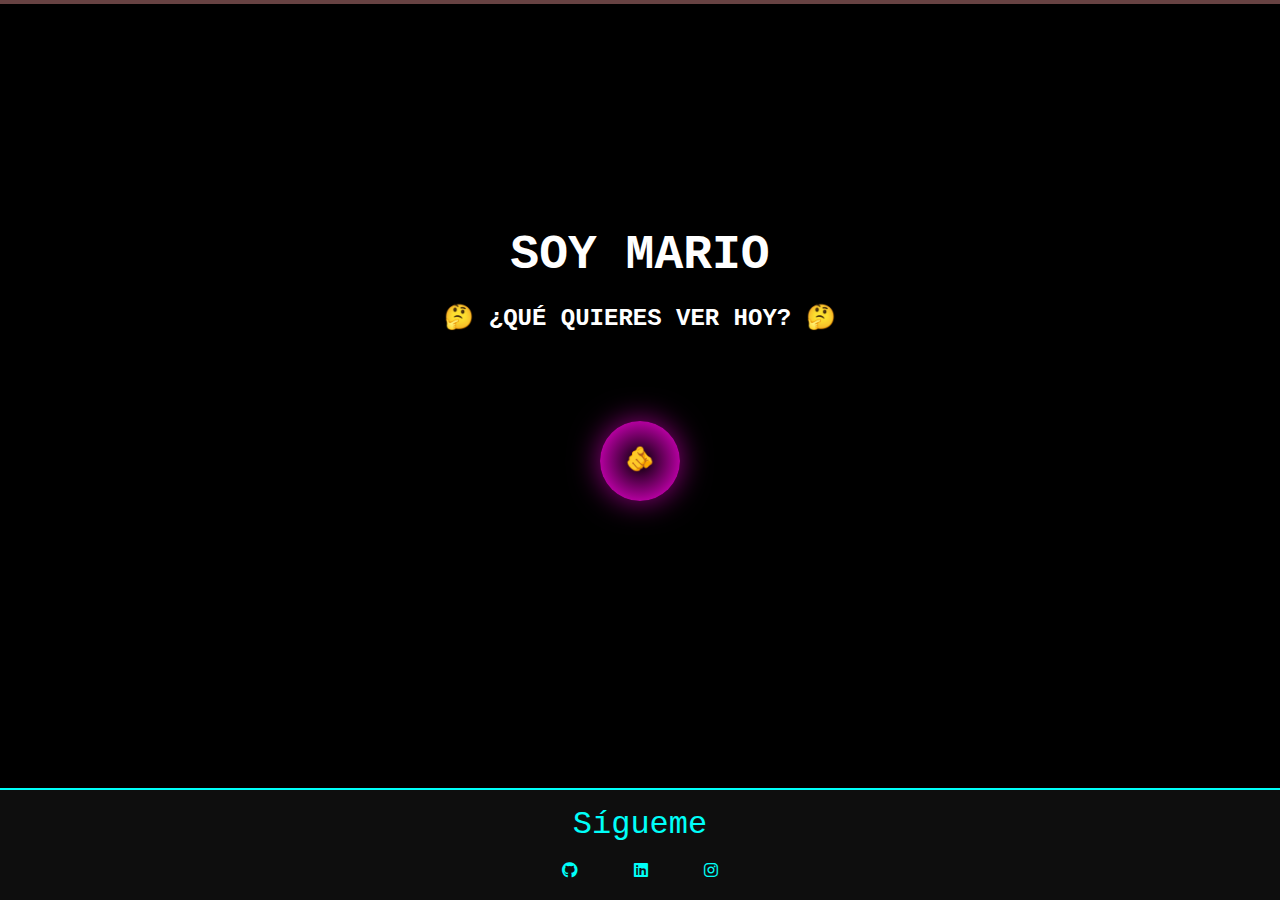
<file: index.html>
<!DOCTYPE html>
<html lang="es">

<head>
  <meta charset="UTF-8" />
  <meta name="viewport" content="width=device-width, initial-scale=1.0" />
  <title>Portafolio - Home</title>
  <link href="https://cdn.jsdelivr.net/npm/bootstrap@5.3.0/dist/css/bootstrap.min.css" rel="stylesheet" />
  <link rel="stylesheet" href="https://cdnjs.cloudflare.com/ajax/libs/font-awesome/6.5.0/css/all.min.css">
  <link rel="stylesheet" href="./css/styles.css" />
</head>

<body>
  <div class="glitch-container">
    <div class="glitch-line"></div>
    <div class="glitch-line"></div>
    <div class="glitch-line"></div>
    <div class="glitch-line"></div>
    <div class="glitch-line"></div>
  </div>

  <main>
  <header class="py-5 text-center">
    <div class="container">
      <h1 class="mb-3">Soy Mario</h1>
      <p id="profesion" class="mb-4 fs-4">🤔 ¿Qué quieres ver hoy? 🤔</p>

      <!-- Botón central con menú radial -->
      <div class="d-flex justify-content-center position-relative" style="height: 200px">
        <button id="mainBtn" class="btn btn-dark align-self-center">
          🫵​
        </button>

        <!-- Menú radial (aparece al mantener pulsado) -->
        <div id="radialMenu" class="radial-menu">
          <div id="option1" class="option developer-option" data-target="./html/developer.html">Desarrollador</div>
          <div id="option2" class="option massage-option" data-target="./html/quiromasaje.html">Quiromasajista</div>
        </div>
      </div>
    </div>
  </header>
</main>
  <footer class="footer mt-auto py-3 text-center">
    <div class="container">
      <h2 class="mb-3">Sígueme</h2>
      <div class="social-icons">
        <a href="https://github.com/JMMG03" target="_blank"><i class="fab fa-github"></i></a>
        <a href="https://linkedin.com/in/jose-mario" target="_blank"><i class="fab fa-linkedin"></i></a>
        <a href="https://instagram.com/_j_mario" target="_blank"><i class="fab fa-instagram"></i></a>
      </div>
    </div>
  </footer>

  <script src="https://cdn.jsdelivr.net/npm/bootstrap@5.3.0/dist/js/bootstrap.bundle.min.js"></script>
  <script src="./js/main.js"></script>

</body>

</html>
</file>
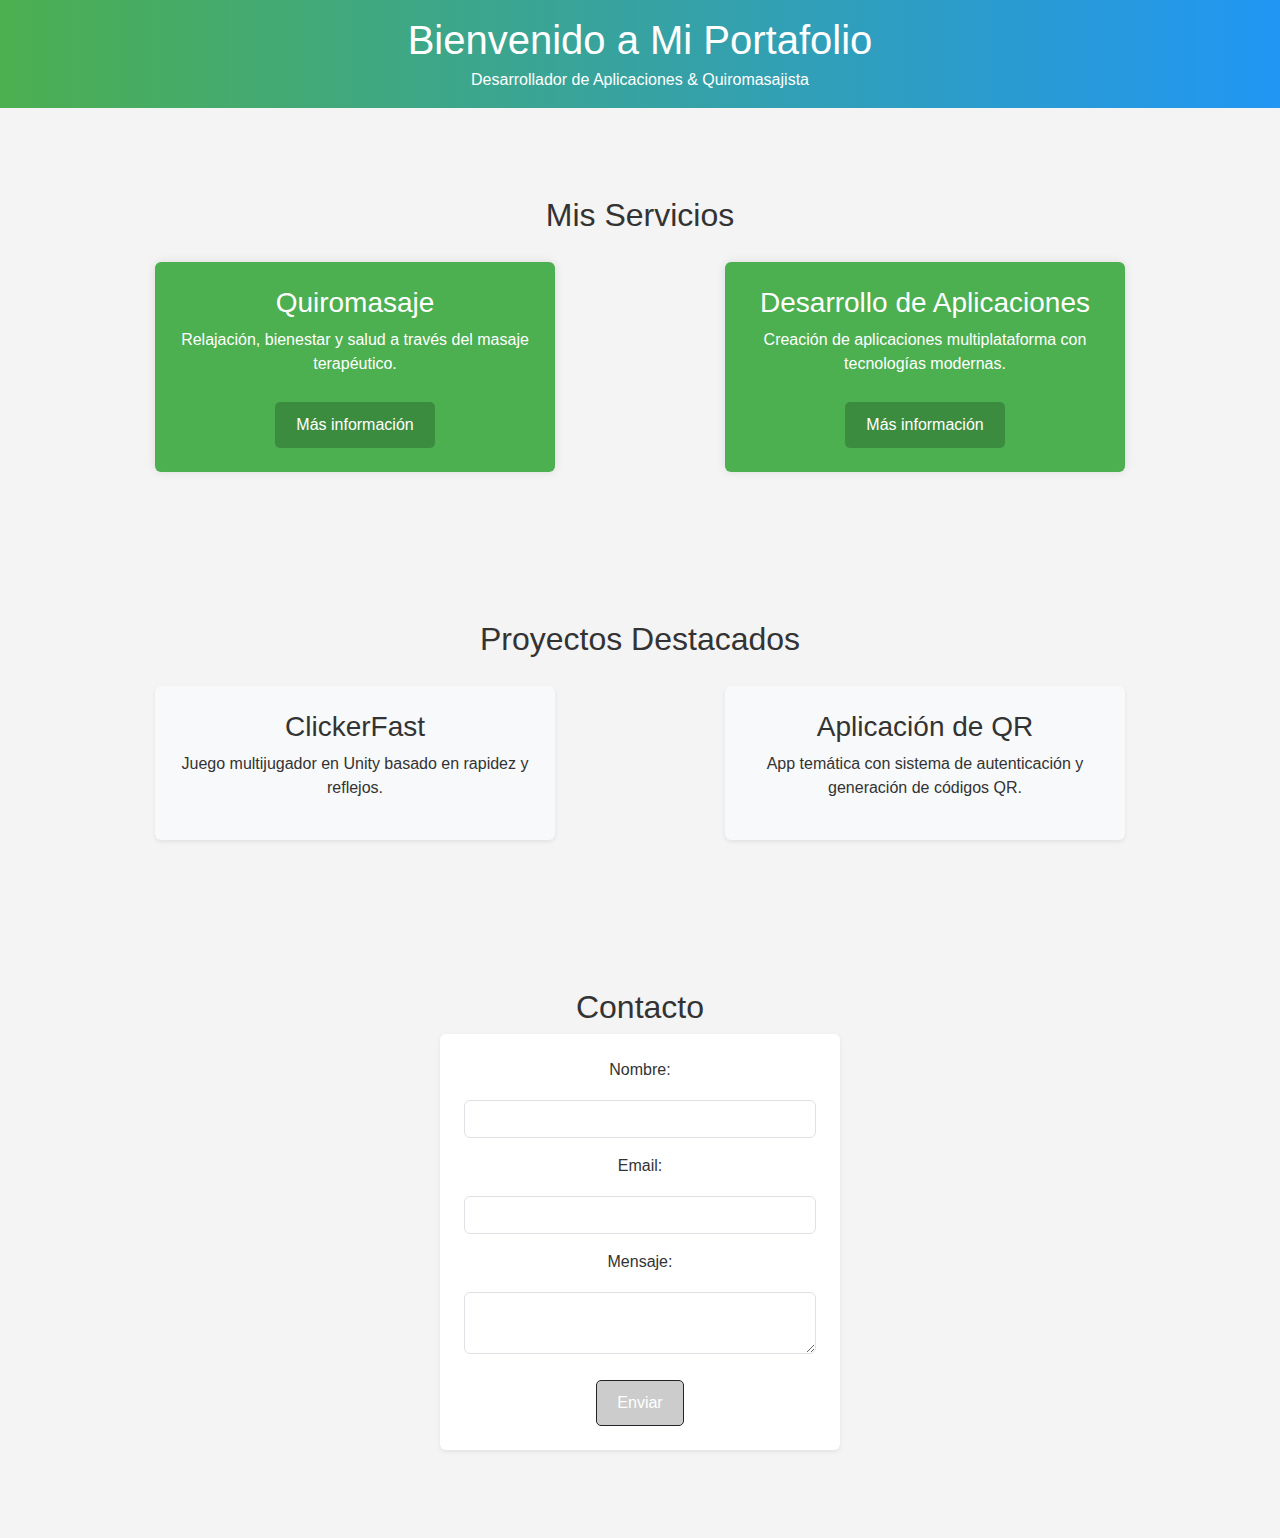
<file: main.html>
<!DOCTYPE html>
<html lang="es">
<head>
    <meta charset="UTF-8">
    <meta name="viewport" content="width=device-width, initial-scale=1.0">
    <title>Portafolio - Home</title>
    <link href="https://cdn.jsdelivr.net/npm/bootstrap@5.3.0/dist/css/bootstrap.min.css" rel="stylesheet">
    <link rel="stylesheet" href="/css/main.css">
</head>
<body>
    <header class="py-3">
        <div class="container d-flex flex-column align-items-center text-center">
            <div class="d-flex w-100 justify-content-center align-items-center">
                <div>
                    <h1 class="mb-1">Bienvenido a Mi Portafolio</h1>
                    <p class="mb-0">Desarrollador de Aplicaciones & Quiromasajista</p>
                </div>
            </div>
        </div>
    </header>
    

    <section id="servicios" class="container text-center my-5">
        <h2>Mis Servicios</h2>
        <div class="row justify-content-center">
            <div class="col-md-6">
                <div class="service p-4 rounded">
                    <h3>Quiromasaje</h3>
                    <p>Relajación, bienestar y salud a través del masaje terapéutico.</p>
                    <a href="quiromasaje.html" class="btn btn-custom">Más información</a>
                </div>
            </div>
            <div class="col-md-6">
                <div class="service p-4 rounded">
                    <h3>Desarrollo de Aplicaciones</h3>
                    <p>Creación de aplicaciones multiplataforma con tecnologías modernas.</p>
                    <a href="desarrollo.html" class="btn btn-custom">Más información</a>
                </div>
            </div>
        </div>
    </section>
    
    <section id="proyectos" class="container text-center my-5">
        <h2>Proyectos Destacados</h2>
        <div class="row justify-content-center">
            <div class="col-md-6">
                <div class="project p-4 bg-light rounded shadow-sm">
                    <h3>ClickerFast</h3>
                    <p>Juego multijugador en Unity basado en rapidez y reflejos.</p>
                </div>
            </div>
            <div class="col-md-6">
                <div class="project p-4 bg-light rounded shadow-sm">
                    <h3>Aplicación de QR</h3>
                    <p>App temática con sistema de autenticación y generación de códigos QR.</p>
                </div>
            </div>
        </div>
    </section>
    
    <section id="contacto" class="container text-center my-5">
        <h2>Contacto</h2>
        <form class="bg-white p-4 shadow-sm rounded mx-auto" style="max-width: 400px;">
            <div class="mb-3">
                <label for="nombre" class="form-label">Nombre:</label>
                <input type="text" id="nombre" name="nombre" class="form-control" required>
            </div>
            <div class="mb-3">
                <label for="email" class="form-label">Email:</label>
                <input type="email" id="email" name="email" class="form-control" required>
            </div>
            <div class="mb-3">
                <label for="mensaje" class="form-label">Mensaje:</label>
                <textarea id="mensaje" name="mensaje" class="form-control" required></textarea>
            </div>
            <button type="submit" class="btn btn-dark">Enviar</button>
        </form>
    </section>
    
    <script src="https://cdn.jsdelivr.net/npm/bootstrap@5.3.0/dist/js/bootstrap.bundle.min.js"></script>
</body>
</html>
</file>
<file: css/main.css>
body {
    width: 100%;
    font-family: Arial, sans-serif;
    margin: 0;
    padding: 0;
    background-color: #f4f4f4;
    color: #333;
    text-align: center;
}
header {
    background: linear-gradient(to right, #4CAF50, #2196F3);
    color: white;
    padding: 20px;
}
nav ul {
    list-style: none;
    padding: 0;
}
nav ul li {
    display: inline;
    margin: 0 15px;
}
nav ul li a {
    color: white;
    text-decoration: none;
    font-weight: bold;
}
section {
    padding: 40px;
}
.service, .project {
    display: inline-block;
    width: 90%;
    max-width: 400px;
    padding: 20px;
    margin: 20px;
    border-radius: 10px;
    box-shadow: 0 0 10px rgba(0, 0, 0, 0.1);
}
.service:nth-child(1) {
    background: #4CAF50;
    color: white;
}
.service:nth-child(2) {
    background: #2196F3;
    color: white;
}
.btn {
    display: inline-block;
    margin-top: 10px;
    padding: 10px 20px;
    color: white;
    background: rgba(0, 0, 0, 0.2);
    text-decoration: none;
    border-radius: 5px;
}
form {
    background: white;
    padding: 20px;
    display: inline-block;
    width: 90%;
    max-width: 400px;
    border-radius: 10px;
    box-shadow: 0 0 10px rgba(0, 0, 0, 0.1);
}
input, textarea {
    width: 100%;
    padding: 10px;
    margin: 10px 0;
    border: 1px solid #ddd;
    border-radius: 5px;
}

.btn-custom {
    background: rgba(0, 0, 0, 0.2);
    color: white;
}


@media (min-width: 720px) {
    .service, .project {
        width: 100%;
    }
}
</file>
<file: css/styles.css>
/* ===== Reset & Base ===== */
body {
  display: flex;
  flex-direction: column;
  min-height: 100vh;
  background: black;
  margin: 0;
  font-family: 'Courier New', Courier, monospace;
  position: relative;
  overflow-x: hidden;
  color: white;
  text-align: center;
}

main {
  flex-grow: 1;
  display: flex;
  justify-content: center;
  align-items: center;
}

  
  /* ===== Glitch Text Animation ===== */
  @keyframes glitch {
    0% { text-shadow: 3px 3px red, -3px -3px blue; transform: translate(0); }
    20% { text-shadow: -3px -3px red, 3px 3px blue; transform: translate(-2px, 2px); }
    40% { text-shadow: 3px -3px red, -3px 3px blue; transform: translate(2px, -2px); }
    60% { text-shadow: -3px 3px red, 3px -3px blue; transform: translate(-2px, 2px); }
    80% { text-shadow: 2px -2px red, -2px 2px blue; transform: translate(2px, -2px); }
    100% { text-shadow: 3px 3px red, -3px -3px blue; transform: translate(0); }
  }
  
  @keyframes glitch-slow {
    0% { text-shadow: 2px 2px red, -2px -2px blue; transform: translate(0); }
    25% { text-shadow: -2px -2px red, 2px 2px blue; transform: translate(-1px, 1px); }
    50% { text-shadow: 2px -2px red, -2px 2px blue; transform: translate(1px, -1px); }
    75% { text-shadow: -2px 2px red, 2px -2px blue; transform: translate(-1px, 1px); }
    100% { text-shadow: 2px 2px red, -2px -2px blue; transform: translate(0); }
  }
  
  h1, #profesion {
    font-weight: bold;
    font-size: 3rem;
    text-transform: uppercase;
    animation: glitch 2s infinite;
  }
  
  /* ===== Glitch Lines Background ===== */
  .glitch-container {
    position: absolute;
    width: 100%;
    height: 100%;
    top: 0; left: 0;
    z-index: -1;
    overflow: hidden;
  }
  
  .glitch-line {
    position: absolute;
    width: 100%;
    height: 4px;
    background: rgba(255, 255, 255, 0.1);
    left: 0;
    animation: glitch-lines 3s infinite linear;
  }
  
  .glitch-line:nth-child(odd) {
    background: rgba(255, 0, 0, 0.2);
    animation-duration: 2.5s;
  }
  .glitch-line:nth-child(even) {
    background: rgba(0, 255, 255, 0.2);
    animation-duration: 3.5s;
  }
  
  @keyframes glitch-lines {
    0% { top: -5%; opacity: 0.3; }
    100% { top: 105%; opacity: 0.1; }
  }
  
  /* ===== Botón Central 🫵 ===== */
  #mainBtn {
    width: 80px;
    height: 80px;
    background: radial-gradient(circle, #000000, #ff00e1);
    border: none;
    border-radius: 50%;
    cursor: pointer;
    font-size: 1.5rem;
    font-weight: bold;
    color: white;
    box-shadow: 0 0 30px rgba(255, 0, 225, 0.6);
    transition: transform 0.2s, box-shadow 0.2s;
    animation: glitch-slow 3s infinite;
  }
  
  #mainBtn:hover {
    transform: scale(1.1);
    box-shadow: 0 0 90px rgb(238, 0, 255);
  }
  
  .hidden {
    opacity: 0;
    pointer-events: none;
  }
  
  /* ===== Menú Radial ===== */
  #radialMenu {
    position: absolute;
    display: none;
    flex-direction: column;
    align-items: center;
    gap: 20px;
    opacity: 0;
    transform: scale(0.8);
    transition: opacity 0.3s ease, transform 0.3s ease;
  }
  
  #radialMenu.show {
    display: flex;
    opacity: 1;
    transform: scale(1);
  }
  
  /* ===== Opciones del Menú ===== */
  .option {
    width: 220px;
    padding: 18px 22px;
    text-align: center;
    font-size: 20px;
    font-weight: bold;
    color: white;
    border-radius: 15px;
    cursor: pointer;
    border: 2px solid transparent;
    transition: transform 0.2s, box-shadow 0.2s;
    animation: glitch-slow 3s infinite;
  }
  
  /* Estilo opción Desarrollador */
  #option1 {
    background: linear-gradient(30deg, #cac703, #ff0000);
    box-shadow: 0 0 10px rgb(255, 0, 0);
    border-color: black;
  }
  
  #option1:hover {
    transform: scale(1.1);
    box-shadow: 0 0 20px rgb(255, 141, 1);
  }
  
  /* Estilo opción Quiromasajista */
  #option2 {
    background: linear-gradient(30deg, #00c2cc, #00ff0d);
    box-shadow: 0 0 10px rgb(0, 136, 255);
    border-color: rgb(0, 8, 255);
  }
  
  #option2:hover {
    transform: scale(1.1);
    box-shadow: 0 0 20px rgba(0, 123, 255, 0.9);
  }

  .footer {
    background-color: #0e0e0e;
    border-top: 2px solid #00fff9;
    width: 100%;
    text-align: center;
    position: relative;
    z-index: 1;
  }
  
  .footer h2 {
    margin-bottom: 1rem;
    color: #00fff9;
    animation: glitch-slow 3s infinite;
  }
  
  .social-icons {
    display: flex;
    justify-content: center;
    gap: 1.5rem;
  }

  .social-icons a {
    color: #00fff9;
    margin: 0 1rem;
    transition: transform 0.3s, color 0.3s;
  }
  
  .social-icons a:hover {
    color: #00ff40;
    transform: scale(1.2);
    text-shadow: 0 0 5px #00ff40, 0 0 10px #00ff40;
  }
</file>
